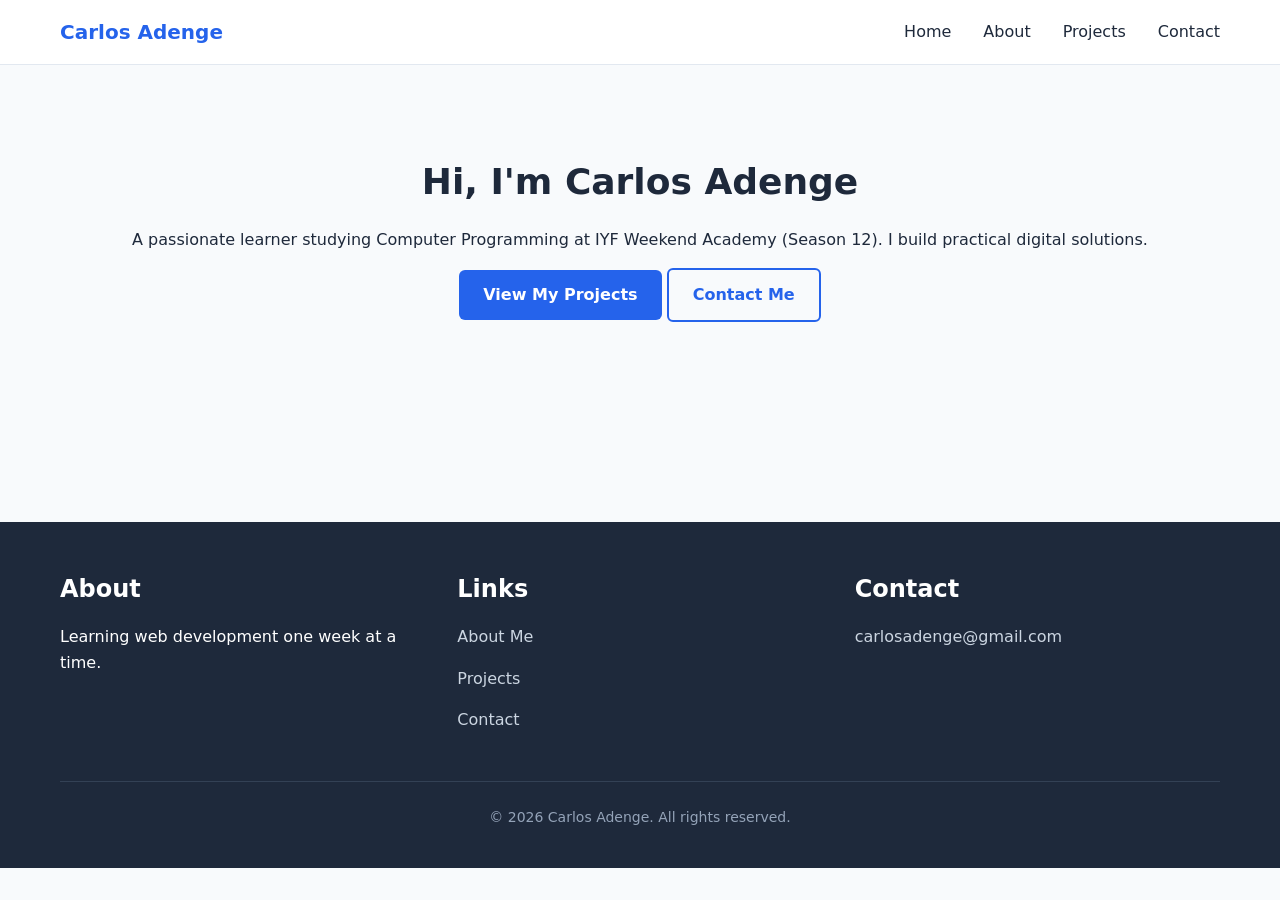
<file: index.html>
<!DOCTYPE html>
<html lang="en">
<head>
    <meta charset="UTF-8">
    <meta name="viewport" content="width=device-width, initial-scale=1.0">
    <title>Carlos Adenge - Home</title>
    <link rel="stylesheet" href="styles.css">
</head>
<body>

    <header>
        <div class="container nav-container">
            <a href="index.html" class="logo">Carlos Adenge</a>
            <nav>
                <ul>
                    <li><a href="index.html">Home</a></li>
                    <li><a href="about.html">About</a></li>
                    <li><a href="projects.html">Projects</a></li>
                    <li><a href="contact.html">Contact</a></li>
                </ul>
            </nav>
        </div>
    </header>

    <main>
        <div class="container">
            <section class="hero">
                <h1>Hi, I'm Carlos Adenge</h1>
                <p>
                    A passionate learner studying Computer Programming at 
                    IYF Weekend Academy (Season 12). I build practical digital solutions.
                </p>
                <a href="projects.html" class="btn btn-primary">View My Projects</a>
                <a href="contact.html" class="btn btn-secondary">Contact Me</a>
            </section>
        </div>
    </main>

    <footer>
        <div class="container">
            <div class="footer-content">
                <div>
                    <h3>About</h3>
                    <p>Learning web development one week at a time.</p>
                </div>
                <div>
                    <h3>Links</h3>
                    <p><a href="about.html">About Me</a></p>
                    <p><a href="projects.html">Projects</a></p>
                    <p><a href="contact.html">Contact</a></p>
                </div>
                <div>
                    <h3>Contact</h3>
                    <p><a href="mailto:carlosadenge@gmail.com">carlosadenge@gmail.com</a></p>
                </div>
            </div>
            <div class="footer-bottom">
                <p>&copy; 2026 Carlos Adenge. All rights reserved.</p>
            </div>
        </div>
    </footer>

</body>
</html>
</file>
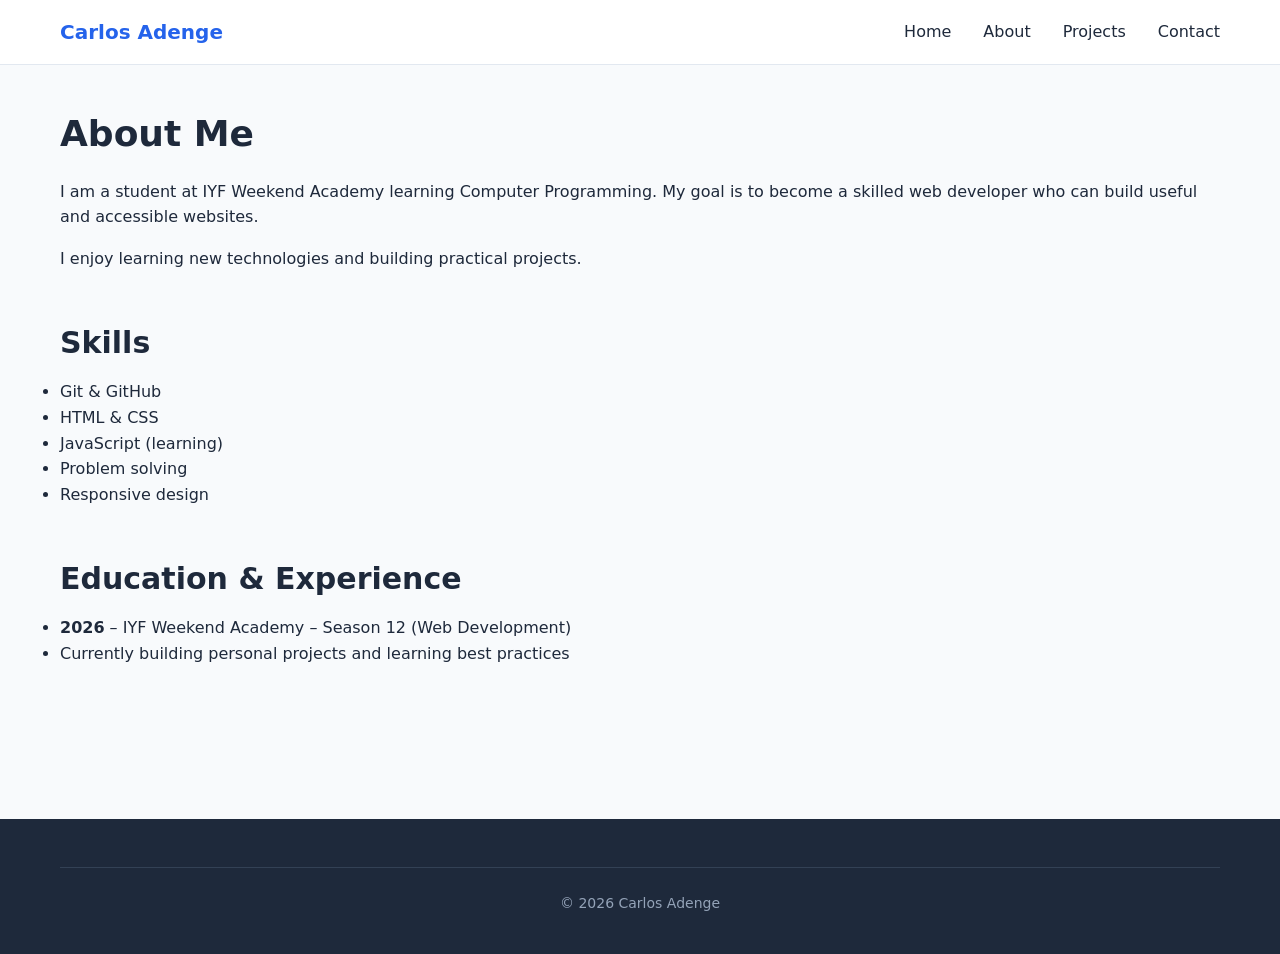
<file: about.html>
<!DOCTYPE html>
<html lang="en">
<head>
    <meta charset="UTF-8">
    <meta name="viewport" content="width=device-width, initial-scale=1.0">
    <title>About - Carlos Adenge</title>
    <link rel="stylesheet" href="styles.css">
</head>
<body>

    <header>
        <div class="container nav-container">
            <a href="index.html" class="logo">Carlos Adenge</a>
            <nav>
                <ul>
                    <li><a href="index.html">Home</a></li>
                    <li><a href="about.html">About</a></li>
                    <li><a href="projects.html">Projects</a></li>
                    <li><a href="contact.html">Contact</a></li>
                </ul>
            </nav>
        </div>
    </header>

    <main>
        <div class="container">
            <section>
                <h1>About Me</h1>
                <p>
                    I am a student at IYF Weekend Academy learning Computer Programming. 
                    My goal is to become a skilled web developer who can build useful 
                    and accessible websites.
                </p>
                <p>I enjoy learning new technologies and building practical projects.</p>
            </section>

            <section>
                <h2>Skills</h2>
                <ul>
                    <li>Git & GitHub</li>
                    <li>HTML & CSS</li>
                    <li>JavaScript (learning)</li>
                    <li>Problem solving</li>
                    <li>Responsive design</li>
                </ul>
            </section>

            <section>
                <h2>Education & Experience</h2>
                <ul>
                    <li><strong>2026</strong> – IYF Weekend Academy – Season 12 (Web Development)</li>
                    <li>Currently building personal projects and learning best practices</li>
                </ul>
            </section>
        </div>
    </main>

    <footer>
        <div class="container">
            <div class="footer-bottom">
                <p>&copy; 2026 Carlos Adenge</p>
            </div>
        </div>
    </footer>

</body>
</html>
</file>
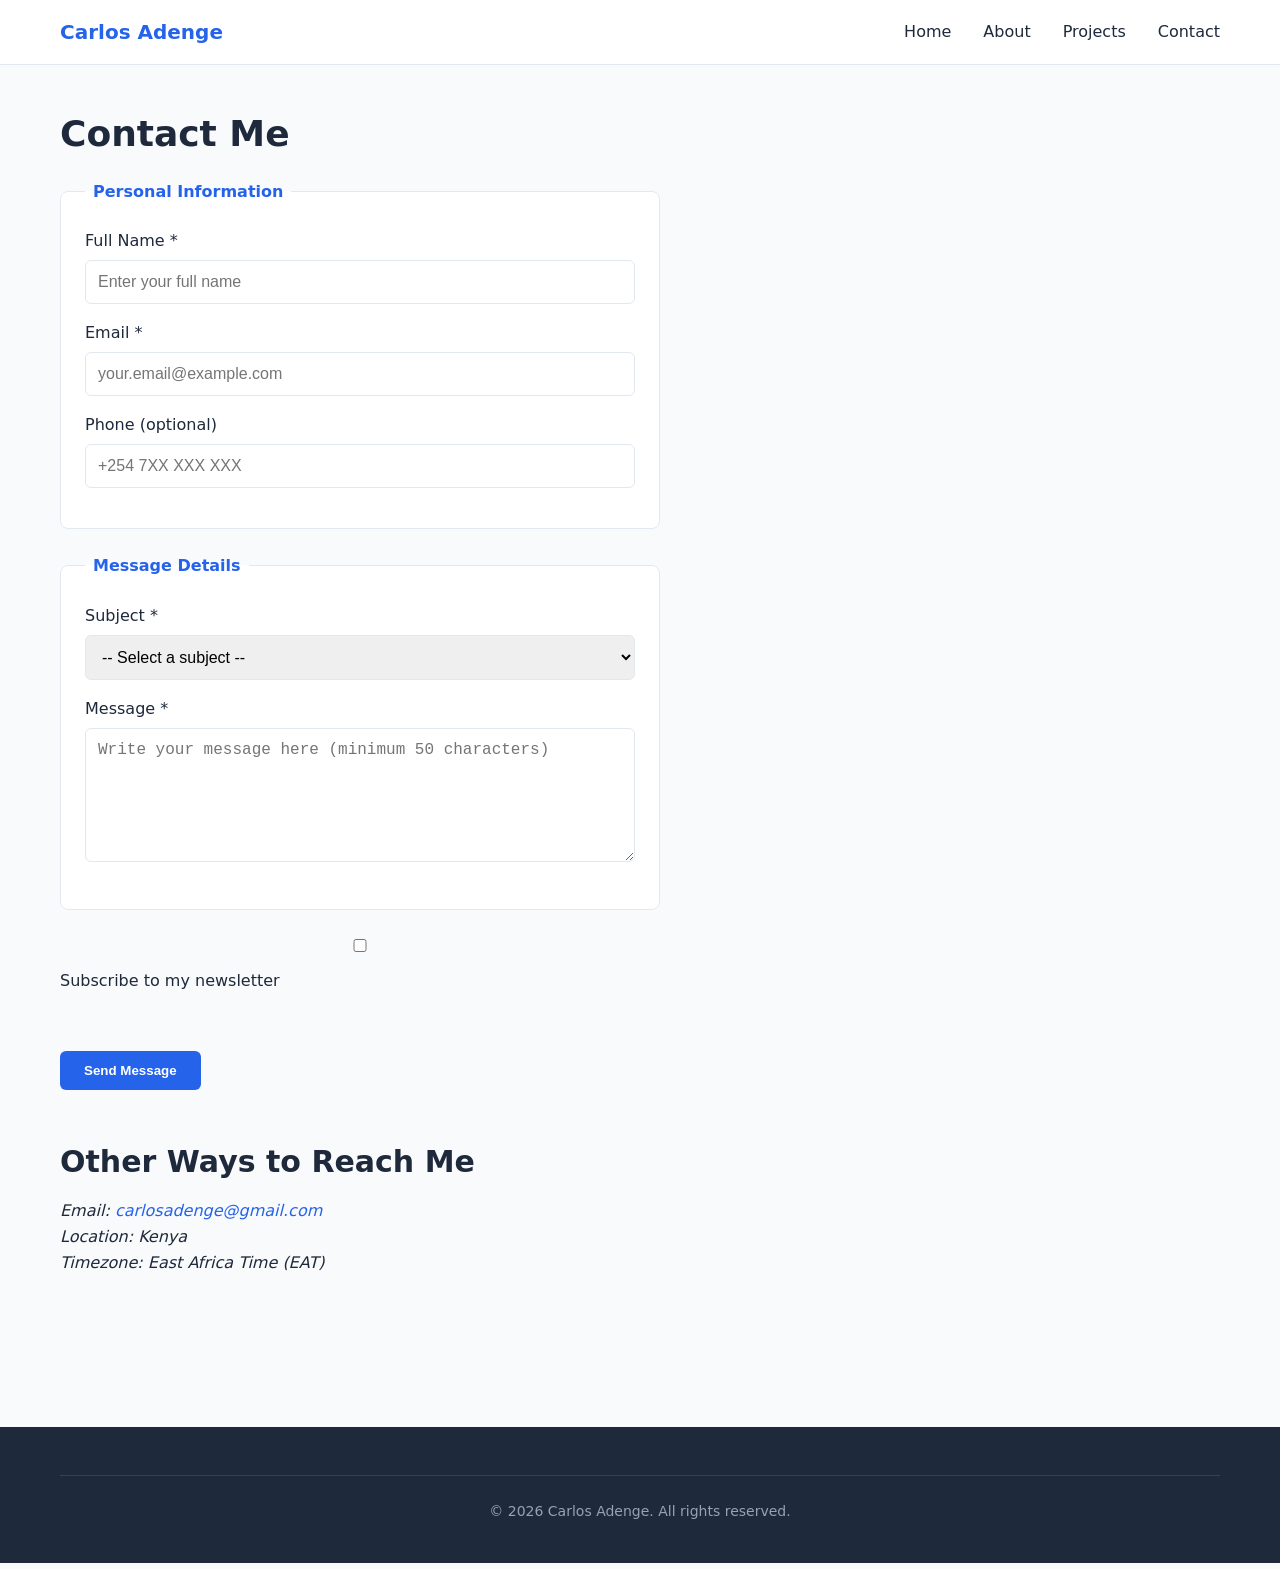
<file: contact.html>
<!DOCTYPE html>
<html lang="en">
<head>
    <meta charset="UTF-8">
    <meta name="viewport" content="width=device-width, initial-scale=1.0">
    <title>Contact - Carlos Adenge</title>
    <link rel="stylesheet" href="styles.css">
</head>
<body>

    <header>
        <div class="container nav-container">
            <a href="index.html" class="logo">Carlos Adenge</a>
            <nav>
                <ul>
                    <li><a href="index.html">Home</a></li>
                    <li><a href="about.html">About</a></li>
                    <li><a href="projects.html">Projects</a></li>
                    <li><a href="contact.html">Contact</a></li>
                </ul>
            </nav>
        </div>
    </header>

    <main>
        <div class="container">
            <h1>Contact Me</h1>

            <form action="#" method="post">
                <fieldset>
                    <legend>Personal Information</legend>

                    <label for="fullname">Full Name *</label>
                    <input type="text" id="fullname" name="fullname" placeholder="Enter your full name" required>

                    <label for="email">Email *</label>
                    <input type="email" id="email" name="email" placeholder="your.email@example.com" required>

                    <label for="phone">Phone (optional)</label>
                    <input type="tel" id="phone" name="phone" placeholder="+254 7XX XXX XXX">
                </fieldset>

                <fieldset>
                    <legend>Message Details</legend>

                    <label for="subject">Subject *</label>
                    <select id="subject" name="subject" required>
                        <option value="">-- Select a subject --</option>
                        <option value="general">General Inquiry</option>
                        <option value="project">Project Collaboration</option>
                        <option value="feedback">Feedback</option>
                    </select>

                    <label for="message">Message *</label>
                    <textarea id="message" name="message" rows="6" placeholder="Write your message here (minimum 50 characters)" required minlength="50"></textarea>
                </fieldset>

                <label>
                    <input type="checkbox" name="newsletter" value="yes">
                    Subscribe to my newsletter
                </label>

                <br><br>
                <button type="submit" class="btn btn-primary">Send Message</button>
            </form>

            <section style="margin-top: 3rem;">
                <h2>Other Ways to Reach Me</h2>
                <address>
                    Email: <a href="mailto:carlosadenge@gmail.com">carlosadenge@gmail.com</a><br>
                    Location: Kenya<br>
                    Timezone: East Africa Time (EAT)
                </address>
            </section>
        </div>
    </main>

    <footer>
        <div class="container">
            <div class="footer-bottom">
                <p>&copy; 2026 Carlos Adenge. All rights reserved.</p>
            </div>
        </div>
    </footer>

</body>
</html>
</file>
<file: styles.css>
/* ================================
   CSS RESET & BASE
================================ */
* {
    margin: 0;
    padding: 0;
    box-sizing: border-box;
}

/* ================================
   CSS VARIABLES
================================ */
:root {
    /* Typography */
    --font-xs: 0.75rem;
    --font-sm: 0.875rem;
    --font-base: 1rem;
    --font-lg: 1.125rem;
    --font-xl: 1.25rem;
    --font-2xl: 1.5rem;
    --font-3xl: 1.875rem;
    --font-4xl: 2.25rem;

    /* Colors */
    --color-primary: #2563eb;
    --color-primary-dark: #1d4ed8;
    --color-primary-light: #3b82f6;
    --color-secondary: #7c3aed;
    --color-background: #f8fafc;
    --color-text: #1e293b;
    --color-muted: #64748b;
    --color-white: #ffffff;
    --color-border: #e2e8f0;
}

body {
    font-family: system-ui, -apple-system, 'Segoe UI', sans-serif;
    font-size: var(--font-base);
    line-height: 1.6;
    color: var(--color-text);
    background-color: var(--color-background);
}

img {
    max-width: 100%;
    height: auto;
    display: block;
}

a {
    color: var(--color-primary);
    text-decoration: none;
    transition: color 0.3s ease;
}

a:hover {
    color: var(--color-primary-dark);
}

a:focus, button:focus {
    outline: 2px solid var(--color-primary);
    outline-offset: 2px;
}

/* Typography */
h1 { font-size: var(--font-4xl); font-weight: 700; margin-bottom: 1rem; }
h2 { font-size: var(--font-3xl); font-weight: 600; margin-bottom: 0.75rem; }
h3 { font-size: var(--font-2xl); font-weight: 600; margin-bottom: 0.5rem; }
p  { margin-bottom: 1rem; }

/* Layout */
.container {
    width: 100%;
    max-width: 1100px;
    margin: 0 auto;
    padding: 0 1.25rem;
}

/* Header & Navigation (Flexbox) */
header {
    background-color: var(--color-white);
    border-bottom: 1px solid var(--color-border);
    padding: 1rem 0;
    position: sticky;
    top: 0;
    z-index: 100;
}

.nav-container {
    display: flex;
    justify-content: space-between;
    align-items: center;
}

.logo {
    font-size: var(--font-xl);
    font-weight: 700;
    color: var(--color-primary);
}

nav ul {
    display: flex;
    list-style: none;
    gap: 1.5rem;
}

nav a {
    color: var(--color-text);
    font-weight: 500;
}

nav a:hover {
    color: var(--color-primary);
}

/* Buttons */
.btn {
    display: inline-block;
    padding: 0.75rem 1.5rem;
    border-radius: 6px;
    font-weight: 600;
    border: none;
    cursor: pointer;
    transition: all 0.3s ease;
    text-align: center;
}

.btn-primary {
    background-color: var(--color-primary);
    color: var(--color-white);
}

.btn-primary:hover {
    background-color: var(--color-primary-dark);
    transform: translateY(-2px);
    box-shadow: 0 4px 12px rgba(37, 99, 235, 0.3);
}

.btn-secondary {
    background-color: transparent;
    color: var(--color-primary);
    border: 2px solid var(--color-primary);
}

.btn-secondary:hover {
    background-color: var(--color-primary);
    color: var(--color-white);
}

/* Cards */
.card {
    background-color: var(--color-white);
    border: 1px solid var(--color-border);
    border-radius: 8px;
    overflow: hidden;
    transition: box-shadow 0.3s ease, transform 0.3s ease;
}

.card:hover {
    box-shadow: 0 10px 25px rgba(0, 0, 0, 0.1);
    transform: translateY(-4px);
}

.card img {
    width: 100%;
    height: 200px;
    object-fit: cover;
}

.card-body {
    padding: 1.25rem;
}

/* Projects Grid */
.projects-grid {
    display: grid;
    grid-template-columns: 1fr;
    gap: 1.5rem;
}

/* Footer */
footer {
    background-color: var(--color-text);
    color: var(--color-white);
    padding: 3rem 0 1.5rem;
    margin-top: 4rem;
}

.footer-content {
    display: grid;
    grid-template-columns: 1fr;
    gap: 2rem;
    margin-bottom: 2rem;
}

.footer-content h3 {
    color: var(--color-white);
    margin-bottom: 1rem;
}

.footer-content a {
    color: #cbd5e1;
}

.footer-content a:hover {
    color: var(--color-white);
}

.footer-bottom {
    text-align: center;
    padding-top: 1.5rem;
    border-top: 1px solid #334155;
    font-size: var(--font-sm);
    color: #94a3b8;
}

/* Forms */
form {
    max-width: 600px;
}

fieldset {
    border: 1px solid var(--color-border);
    border-radius: 8px;
    padding: 1.5rem;
    margin-bottom: 1.5rem;
    background-color: var(--color-white);
}

legend {
    font-weight: 600;
    padding: 0 0.5rem;
    color: var(--color-primary);
}

label {
    display: block;
    margin-bottom: 0.4rem;
    font-weight: 500;
}

input, select, textarea {
    width: 100%;
    padding: 0.75rem;
    border: 1px solid var(--color-border);
    border-radius: 6px;
    font-size: var(--font-base);
    margin-bottom: 1rem;
    transition: border-color 0.3s ease;
}

input:focus, select:focus, textarea:focus {
    outline: none;
    border-color: var(--color-primary);
    box-shadow: 0 0 0 3px rgba(37, 99, 235, 0.15);
}

/* Sections */
main {
    padding: 2.5rem 0;
}

section {
    margin-bottom: 3rem;
}

.hero {
    text-align: center;
    padding: 3rem 0;
}

/* Responsive */
@media (min-width: 768px) {
    .projects-grid {
        grid-template-columns: repeat(2, 1fr);
    }
    .footer-content {
        grid-template-columns: repeat(2, 1fr);
    }
}

@media (min-width: 1024px) {
    .projects-grid {
        grid-template-columns: repeat(3, 1fr);
    }
    .footer-content {
        grid-template-columns: repeat(3, 1fr);
    }
    nav ul {
        gap: 2rem;
    }
}

@media (min-width: 1280px) {
    .container {
        max-width: 1200px;
    }
}
</file>
